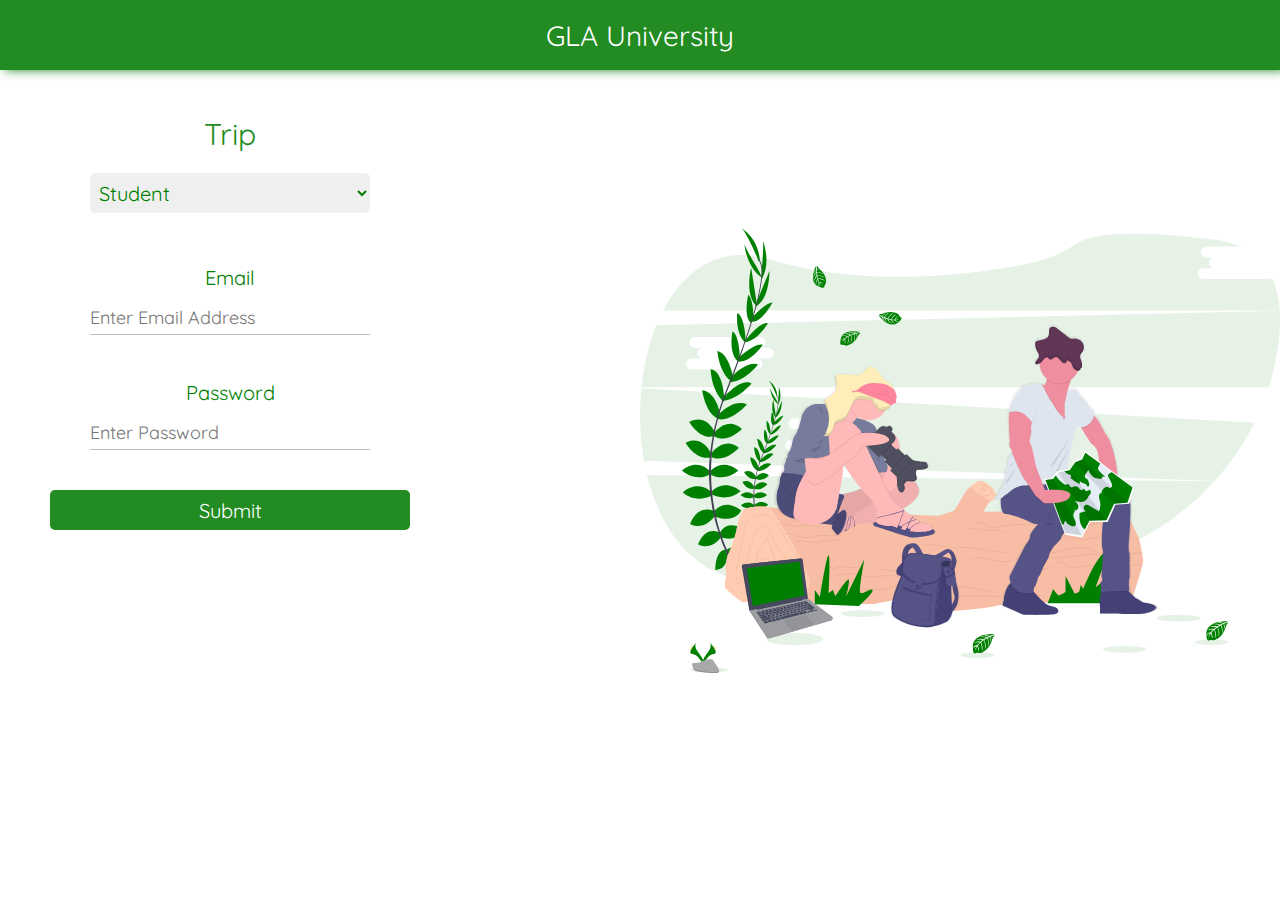
<file: index.html>
<!DOCTYPE html>
<html lang="en">
  <head>
    <meta charset="UTF-8" />
    <meta http-equiv="X-UA-Compatible" content="IE=edge" />
    <meta name="viewport" content="width=device-width, initial-scale=1.0" />
    <title>GLA Industry Visit</title>
    <link rel="stylesheet" href="./StyleSheet/index.css" />
    <link rel="stylesheet" href="https://cdnjs.cloudflare.com/ajax/libs/font-awesome/4.7.0/css/font-awesome.css">
  </head>
  <body>
    <header>
      <p>GLA University</p>
    </header>
    <main>
      <form autocomplete="off" action="./Pages/RegistrationPage.html">
        <legend>Trip</legend>
        <select id="select" onchange="myselection()">
          <option value="Student">Student</option>
          <option  value="Teacher">Teacher</option>
        </select>
        <div class="hiddenDivTeacher" id="hiddenDivTeacher" style="display:none;">
          <label for="username">Username</label>
          <input
            type="text"
            class="username"
            id="username"
            placeholder="John Doe"
            required
          />
          <br />
          <div class="passwordContainer">
            <label for="password1">Password</label>
            <input
              type="password"
              class="password"
              id="password1"
              placeholder="Enter Password"
              required
            />
           
          </div>

          <input type="submit" />
        </div>
      </form>
        <form action="" id="secondForm">
          <div class="showStudent" id="showStudent">
            <label for="usernameStudent">Email</label>
            <input
              type="text"
              class="username"
              id="usernameStudent"
              placeholder="Enter Email Address"
              required
            />
            <br />
            <label for="password2">Password</label>
            <input
              type="password"
              class="password"
              id="password2"
              placeholder="Enter Password"
              required
            />
            <input type="submit" />
          </div>
       
        </form>
         
    </main>
    <script src="./JavaScript/my.js"></script>
  </body>
</html>
</file>
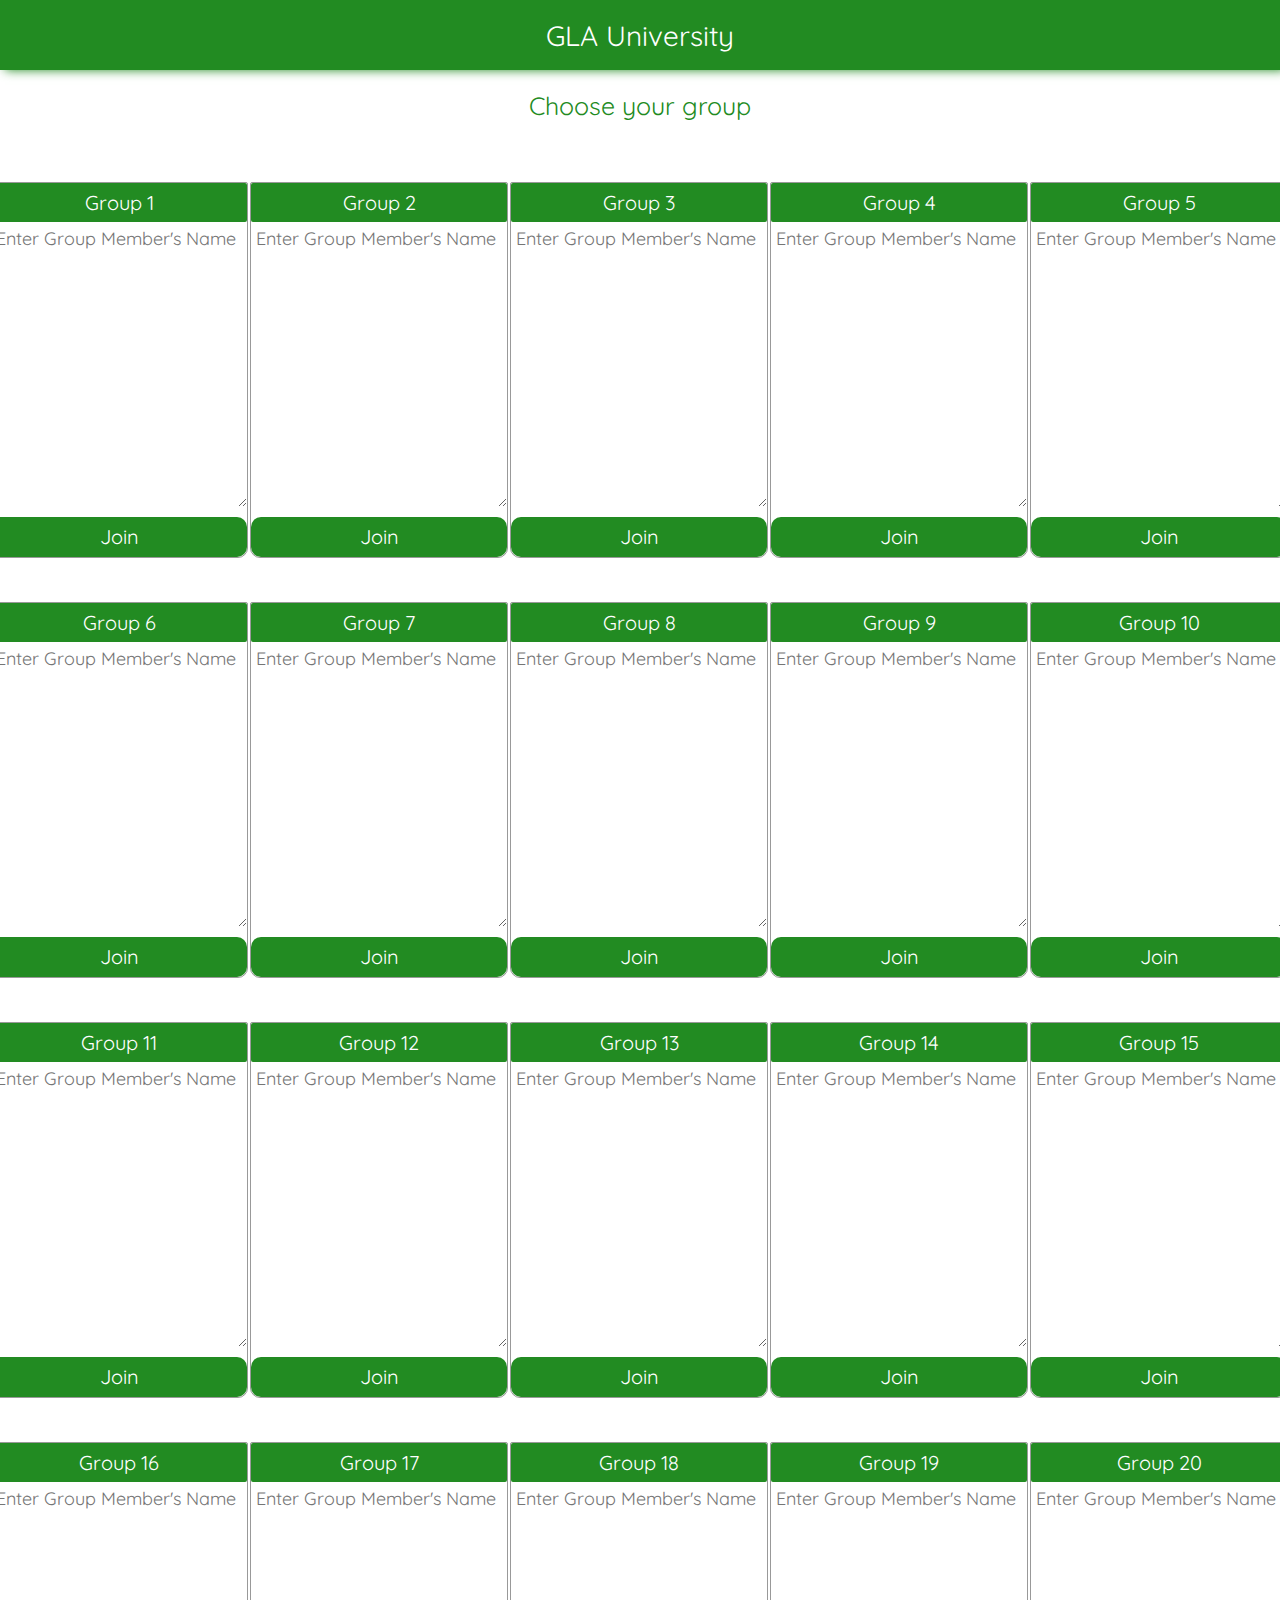
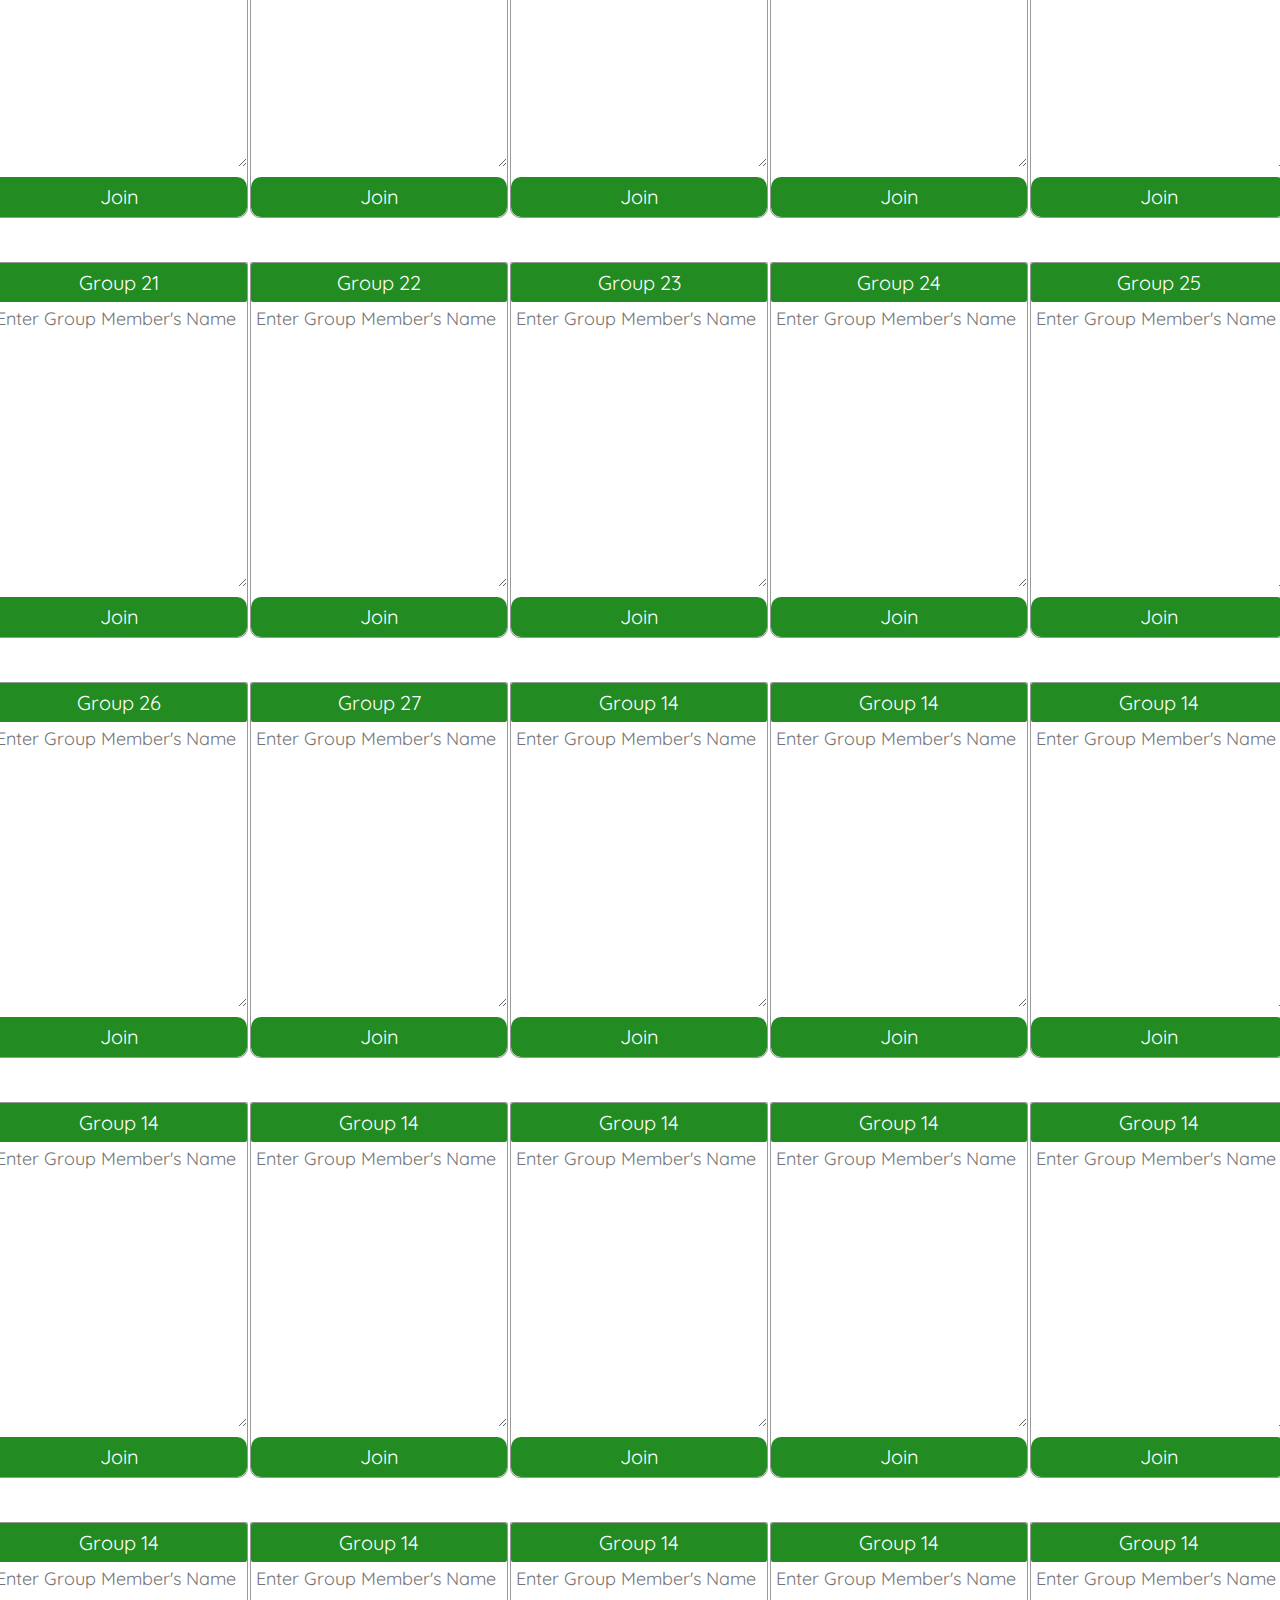
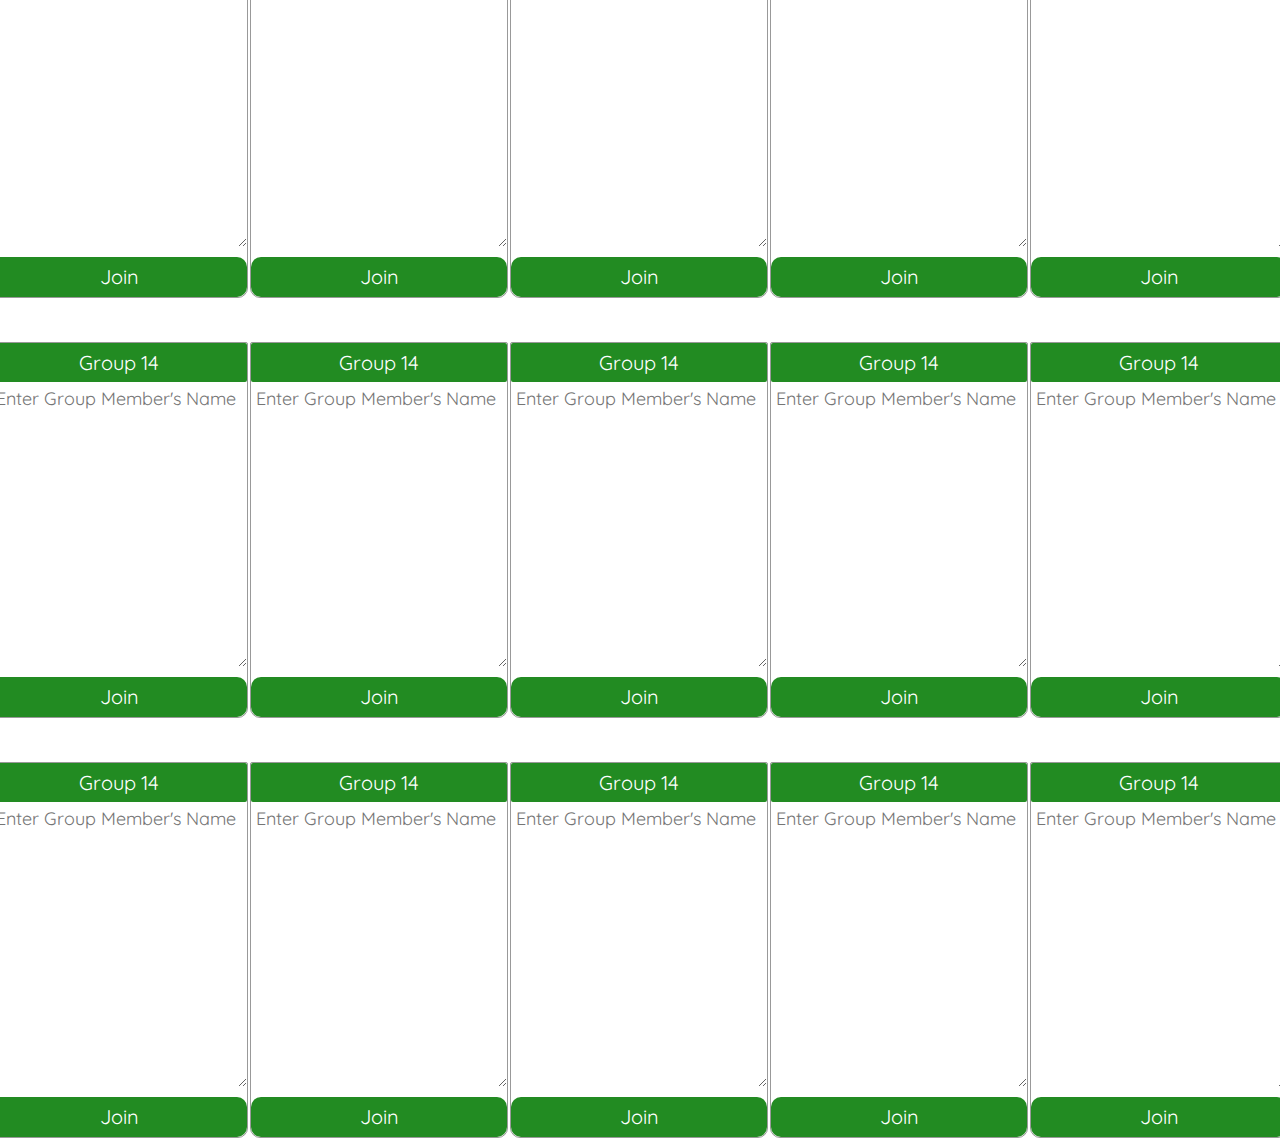
<file: Pages/GroupData.html>
<!DOCTYPE html>
<html lang="en">
<head>
    <meta charset="UTF-8">
    <meta http-equiv="X-UA-Compatible" content="IE=edge">
    <meta name="viewport" content="width=device-width, initial-scale=1.0">
    <title>Group Form</title>
    <link rel="stylesheet" href="../StyleSheet/group.css">
</head>
<body>
    <div class="container">
        <header>
            <p>GLA University</p>
        </header>
        <div class="titleContainer">
            <p>Choose your group</p>
        </div>
        <main>
            <div class="card">
                <div class="groupName">
                    <p>Group 1</p>
                </div>
                <div class="nameContainer">
                    <form action="">
                        <textarea name="studentName1"  cols="21" rows="11" id="studentName1" placeholder="Enter Group Member's Name"></textarea>
                        <label for="studentName1">Join</label>
                    </form>
                </div>
            </div>
            <div class="card">
                <div class="groupName">
                    <p>Group 2</p>
                </div>
                <div class="nameContainer">
                    <form action="">
                        <textarea name="studentName2"  cols="21" rows="11" id="studentName2" placeholder="Enter Group Member's Name"></textarea>
                        <label for="studentName2">Join</label>
                    </form>
                </div>
            </div>
            <div class="card">
                <div class="groupName">
                    <p>Group 3</p>
                </div>
                <div class="nameContainer">
                    <form action="">
                        <textarea name="studentName3"  cols="21" rows="11" id="studentName3" placeholder="Enter Group Member's Name"></textarea>
                        <label for="studentName3">Join</label>
                    </form>
                </div>
            </div>
            <div class="card">
                <div class="groupName">
                    <p>Group 4</p>
                </div>
                <div class="nameContainer">
                    <form action="">
                        <textarea name="studentName4"  cols="21" rows="11" id="studentName4" placeholder="Enter Group Member's Name"></textarea>
                        <label for="studentName4">Join</label>
                    </form>
                </div>
            </div>
            <div class="card">
                <div class="groupName">
                    <p>Group 5</p>
                </div>
                <div class="nameContainer">
                    <form action="">
                        <textarea name="studentName5"  cols="21" rows="11" id="studentName5" placeholder="Enter Group Member's Name"></textarea>
                        <label for="studentName5">Join</label>
                    </form>
                </div>
            </div>
        </main>
        <main>
            <div class="card">
                <div class="groupName">
                    <p>Group 6</p>
                </div>
                <div class="nameContainer">
                    <form action="">
                        <textarea name="studentName6"  cols="21" rows="11" id="studentName6" placeholder="Enter Group Member's Name"></textarea>
                        <label for="studentName6">Join</label>
                    </form>
                </div>
            </div>
            <div class="card">
                <div class="groupName">
                    <p>Group 7</p>
                </div>
                <div class="nameContainer">
                    <form action="">
                        <textarea name="studentName7"  cols="21" rows="11" id="studentName7" placeholder="Enter Group Member's Name"></textarea>
                        <label for="studentName7">Join</label>
                    </form>
                </div>
            </div>
            <div class="card">
                <div class="groupName">
                    <p>Group 8</p>
                </div>
                <div class="nameContainer">
                    <form action="">
                        <textarea name="studentName8"  cols="21" rows="11" id="studentName8" placeholder="Enter Group Member's Name"></textarea>
                        <label for="studentName8">Join</label>
                    </form>
                </div>
            </div>
            <div class="card">
                <div class="groupName">
                    <p>Group 9</p>
                </div>
                <div class="nameContainer">
                    <form action="">
                        <textarea name="studentName9"  cols="21" rows="11" id="studentName9" placeholder="Enter Group Member's Name"></textarea>
                        <label for="studentName9">Join</label>
                    </form>
                </div>
            </div>
            <div class="card">
                <div class="groupName">
                    <p>Group 10</p>
                </div>
                <div class="nameContainer">
                    <form action="">
                        <textarea name="studentName10"  cols="21" rows="11" id="studentName10" placeholder="Enter Group Member's Name"></textarea>
                        <label for="studentName10">Join</label>
                    </form>
                </div>
            </div>
        </main>
        <main>
            <div class="card">
                <div class="groupName">
                    <p>Group 11</p>
                </div>
                <div class="nameContainer">
                    <form action="">
                        <textarea name="studentName11"  cols="21" rows="11" id="studentName11" placeholder="Enter Group Member's Name"></textarea>
                        <label for="studentName11">Join</label>
                    </form>
                </div>
            </div>
            <div class="card">
                <div class="groupName">
                    <p>Group 12</p>
                </div>
                <div class="nameContainer">
                    <form action="">
                        <textarea name="studentName12"  cols="21" rows="11" id="studentName12" placeholder="Enter Group Member's Name"></textarea>
                        <label for="studentName12">Join</label>
                    </form>
                </div>
            </div>
            <div class="card">
                <div class="groupName">
                    <p>Group 13</p>
                </div>
                <div class="nameContainer">
                    <form action="">
                        <textarea name="studentName13"  cols="21" rows="11" id="studentName13" placeholder="Enter Group Member's Name"></textarea>
                        <label for="studentName13">Join</label>
                    </form>
                </div>
            </div>
            <div class="card">
                <div class="groupName">
                    <p>Group 14</p>
                </div>
                <div class="nameContainer">
                    <form action="">
                        <textarea name="studentName14"  cols="21" rows="11" id="studentName14" placeholder="Enter Group Member's Name"></textarea>
                        <label for="studentName14">Join</label>
                    </form>
                </div>
            </div>
            <div class="card">
                <div class="groupName">
                    <p>Group 15</p>
                </div>
                <div class="nameContainer">
                    <form action="">
                        <textarea name="studentName15"  cols="21" rows="11" id="studentName15" placeholder="Enter Group Member's Name"></textarea>
                        <label for="studentName15">Join</label>
                    </form>
                </div>
            </div>
        </main>
        <main>
            <div class="card">
                <div class="groupName">
                    <p>Group 16</p>
                </div>
                <div class="nameContainer">
                    <form action="">
                        <textarea name="studentName16"  cols="21" rows="11" id="studentName16" placeholder="Enter Group Member's Name"></textarea>
                        <label for="studentName16">Join</label>
                    </form>
                </div>
            </div>
            <div class="card">
                <div class="groupName">
                    <p>Group 17</p>
                </div>
                <div class="nameContainer">
                    <form action="">
                        <textarea name="studentName17"  cols="21" rows="11" id="studentName17" placeholder="Enter Group Member's Name"></textarea>
                        <label for="studentName17">Join</label>
                    </form>
                </div>
            </div>
            <div class="card">
                <div class="groupName">
                    <p>Group 18</p>
                </div>
                <div class="nameContainer">
                    <form action="">
                        <textarea name="studentName18"  cols="21" rows="11" id="studentName18" placeholder="Enter Group Member's Name"></textarea>
                        <label for="studentName18">Join</label>
                    </form>
                </div>
            </div>
            <div class="card">
                <div class="groupName">
                    <p>Group 19</p>
                </div>
                <div class="nameContainer">
                    <form action="">
                        <textarea name="studentName19"  cols="21" rows="11" id="studentName19" placeholder="Enter Group Member's Name"></textarea>
                        <label for="studentName19">Join</label>
                    </form>
                </div>
            </div>
            <div class="card">
                <div class="groupName">
                    <p>Group 20</p>
                </div>
                <div class="nameContainer">
                    <form action="">
                        <textarea name="studentName20"  cols="21" rows="11" id="studentName20" placeholder="Enter Group Member's Name"></textarea>
                        <label for="studentName20">Join</label>
                    </form>
                </div>
            </div>
        </main>
        <main>
            <div class="card">
                <div class="groupName">
                    <p>Group 21</p>
                </div>
                <div class="nameContainer">
                    <form action="">
                        <textarea name="studentName21"  cols="21" rows="11" id="studentName21" placeholder="Enter Group Member's Name"></textarea>
                        <label for="studentName21">Join</label>
                    </form>
                </div>
            </div>
            <div class="card">
                <div class="groupName">
                    <p>Group 22</p>
                </div>
                <div class="nameContainer">
                    <form action="">
                        <textarea name="studentName22"  cols="21" rows="11" id="studentName22" placeholder="Enter Group Member's Name"></textarea>
                        <label for="studentName22">Join</label>
                    </form>
                </div>
            </div>
            <div class="card">
                <div class="groupName">
                    <p>Group 23</p>
                </div>
                <div class="nameContainer">
                    <form action="">
                        <textarea name="studentName23"  cols="21" rows="11" id="studentName23" placeholder="Enter Group Member's Name"></textarea>
                        <label for="studentName23">Join</label>
                    </form>
                </div>
            </div>
            <div class="card">
                <div class="groupName">
                    <p>Group 24</p>
                </div>
                <div class="nameContainer">
                    <form action="">
                        <textarea name="studentName24"  cols="21" rows="11" id="studentName24" placeholder="Enter Group Member's Name"></textarea>
                        <label for="studentName24">Join</label>
                    </form>
                </div>
            </div>
            <div class="card">
                <div class="groupName">
                    <p>Group 25</p>
                </div>
                <div class="nameContainer">
                    <form action="">
                        <textarea name="studentName25"  cols="21" rows="11" id="studentName25" placeholder="Enter Group Member's Name"></textarea>
                        <label for="studentName25">Join</label>
                    </form>
                </div>
            </div>
        </main>
        <main>
            <div class="card">
                <div class="groupName">
                    <p>Group 26</p>
                </div>
                <div class="nameContainer">
                    <form action="">
                        <textarea name="studentName26"  cols="21" rows="11" id="studentName26" placeholder="Enter Group Member's Name"></textarea>
                        <label for="studentName26">Join</label>
                    </form>
                </div>
            </div>
            <div class="card">
                <div class="groupName">
                    <p>Group 27</p>
                </div>
                <div class="nameContainer">
                    <form action="">
                        <textarea name="studentName27"  cols="21" rows="11" id="studentName27" placeholder="Enter Group Member's Name"></textarea>
                        <label for="studentName27">Join</label>
                    </form>
                </div>
            </div>
            <div class="card">
                <div class="groupName">
                    <p>Group 14</p>
                </div>
                <div class="nameContainer">
                    <form action="">
                        <textarea name="studentName14"  cols="21" rows="11" id="studentName14" placeholder="Enter Group Member's Name"></textarea>
                        <label for="studentName14">Join</label>
                    </form>
                </div>
            </div>
            <div class="card">
                <div class="groupName">
                    <p>Group 14</p>
                </div>
                <div class="nameContainer">
                    <form action="">
                        <textarea name="studentName14"  cols="21" rows="11" id="studentName14" placeholder="Enter Group Member's Name"></textarea>
                        <label for="studentName14">Join</label>
                    </form>
                </div>
            </div>
            <div class="card">
                <div class="groupName">
                    <p>Group 14</p>
                </div>
                <div class="nameContainer">
                    <form action="">
                        <textarea name="studentName14"  cols="21" rows="11" id="studentName14" placeholder="Enter Group Member's Name"></textarea>
                        <label for="studentName14">Join</label>
                    </form>
                </div>
            </div>
        </main>
        <main>
            <div class="card">
                <div class="groupName">
                    <p>Group 14</p>
                </div>
                <div class="nameContainer">
                    <form action="">
                        <textarea name="studentName14"  cols="21" rows="11" id="studentName14" placeholder="Enter Group Member's Name"></textarea>
                        <label for="studentName14">Join</label>
                    </form>
                </div>
            </div>
            <div class="card">
                <div class="groupName">
                    <p>Group 14</p>
                </div>
                <div class="nameContainer">
                    <form action="">
                        <textarea name="studentName14"  cols="21" rows="11" id="studentName14" placeholder="Enter Group Member's Name"></textarea>
                        <label for="studentName14">Join</label>
                    </form>
                </div>
            </div>
            <div class="card">
                <div class="groupName">
                    <p>Group 14</p>
                </div>
                <div class="nameContainer">
                    <form action="">
                        <textarea name="studentName14"  cols="21" rows="11" id="studentName14" placeholder="Enter Group Member's Name"></textarea>
                        <label for="studentName14">Join</label>
                    </form>
                </div>
            </div>
            <div class="card">
                <div class="groupName">
                    <p>Group 14</p>
                </div>
                <div class="nameContainer">
                    <form action="">
                        <textarea name="studentName14"  cols="21" rows="11" id="studentName14" placeholder="Enter Group Member's Name"></textarea>
                        <label for="studentName14">Join</label>
                    </form>
                </div>
            </div>
            <div class="card">
                <div class="groupName">
                    <p>Group 14</p>
                </div>
                <div class="nameContainer">
                    <form action="">
                        <textarea name="studentName14"  cols="21" rows="11" id="studentName14" placeholder="Enter Group Member's Name"></textarea>
                        <label for="studentName14">Join</label>
                    </form>
                </div>
            </div>
        </main>
        <main>
            <div class="card">
                <div class="groupName">
                    <p>Group 14</p>
                </div>
                <div class="nameContainer">
                    <form action="">
                        <textarea name="studentName14"  cols="21" rows="11" id="studentName14" placeholder="Enter Group Member's Name"></textarea>
                        <label for="studentName14">Join</label>
                    </form>
                </div>
            </div>
            <div class="card">
                <div class="groupName">
                    <p>Group 14</p>
                </div>
                <div class="nameContainer">
                    <form action="">
                        <textarea name="studentName14"  cols="21" rows="11" id="studentName14" placeholder="Enter Group Member's Name"></textarea>
                        <label for="studentName14">Join</label>
                    </form>
                </div>
            </div>
            <div class="card">
                <div class="groupName">
                    <p>Group 14</p>
                </div>
                <div class="nameContainer">
                    <form action="">
                        <textarea name="studentName14"  cols="21" rows="11" id="studentName14" placeholder="Enter Group Member's Name"></textarea>
                        <label for="studentName14">Join</label>
                    </form>
                </div>
            </div>
            <div class="card">
                <div class="groupName">
                    <p>Group 14</p>
                </div>
                <div class="nameContainer">
                    <form action="">
                        <textarea name="studentName14"  cols="21" rows="11" id="studentName14" placeholder="Enter Group Member's Name"></textarea>
                        <label for="studentName14">Join</label>
                    </form>
                </div>
            </div>
            <div class="card">
                <div class="groupName">
                    <p>Group 14</p>
                </div>
                <div class="nameContainer">
                    <form action="">
                        <textarea name="studentName14"  cols="21" rows="11" id="studentName14" placeholder="Enter Group Member's Name"></textarea>
                        <label for="studentName14">Join</label>
                    </form>
                </div>
            </div>
        </main>
        <main>
            <div class="card">
                <div class="groupName">
                    <p>Group 14</p>
                </div>
                <div class="nameContainer">
                    <form action="">
                        <textarea name="studentName14"  cols="21" rows="11" id="studentName14" placeholder="Enter Group Member's Name"></textarea>
                        <label for="studentName14">Join</label>
                    </form>
                </div>
            </div>
            <div class="card">
                <div class="groupName">
                    <p>Group 14</p>
                </div>
                <div class="nameContainer">
                    <form action="">
                        <textarea name="studentName14"  cols="21" rows="11" id="studentName14" placeholder="Enter Group Member's Name"></textarea>
                        <label for="studentName14">Join</label>
                    </form>
                </div>
            </div>
            <div class="card">
                <div class="groupName">
                    <p>Group 14</p>
                </div>
                <div class="nameContainer">
                    <form action="">
                        <textarea name="studentName14"  cols="21" rows="11" id="studentName14" placeholder="Enter Group Member's Name"></textarea>
                        <label for="studentName14">Join</label>
                    </form>
                </div>
            </div>
            <div class="card">
                <div class="groupName">
                    <p>Group 14</p>
                </div>
                <div class="nameContainer">
                    <form action="">
                        <textarea name="studentName14"  cols="21" rows="11" id="studentName14" placeholder="Enter Group Member's Name"></textarea>
                        <label for="studentName14">Join</label>
                    </form>
                </div>
            </div>
            <div class="card">
                <div class="groupName">
                    <p>Group 14</p>
                </div>
                <div class="nameContainer">
                    <form action="">
                        <textarea name="studentName14"  cols="21" rows="11" id="studentName14" placeholder="Enter Group Member's Name"></textarea>
                        <label for="studentName14">Join</label>
                    </form>
                </div>
            </div>
        </main>
        <main>
            <div class="card">
                <div class="groupName">
                    <p>Group 14</p>
                </div>
                <div class="nameContainer">
                    <form action="">
                        <textarea name="studentName14"  cols="21" rows="11" id="studentName14" placeholder="Enter Group Member's Name"></textarea>
                        <label for="studentName14">Join</label>
                    </form>
                </div>
            </div>
            <div class="card">
                <div class="groupName">
                    <p>Group 14</p>
                </div>
                <div class="nameContainer">
                    <form action="">
                        <textarea name="studentName14"  cols="21" rows="11" id="studentName14" placeholder="Enter Group Member's Name"></textarea>
                        <label for="studentName14">Join</label>
                    </form>
                </div>
            </div>
            <div class="card">
                <div class="groupName">
                    <p>Group 14</p>
                </div>
                <div class="nameContainer">
                    <form action="">
                        <textarea name="studentName14"  cols="21" rows="11" id="studentName14" placeholder="Enter Group Member's Name"></textarea>
                        <label for="studentName14">Join</label>
                    </form>
                </div>
            </div>
            <div class="card">
                <div class="groupName">
                    <p>Group 14</p>
                </div>
                <div class="nameContainer">
                    <form action="">
                        <textarea name="studentName14"  cols="21" rows="11" id="studentName14" placeholder="Enter Group Member's Name"></textarea>
                        <label for="studentName14">Join</label>
                    </form>
                </div>
            </div>
            <div class="card">
                <div class="groupName">
                    <p>Group 14</p>
                </div>
                <div class="nameContainer">
                    <form action="">
                        <textarea name="studentName14"  cols="21" rows="11" id="studentName14" placeholder="Enter Group Member's Name"></textarea>
                        <label for="studentName14">Join</label>
                    </form>
                </div>
            </div>
        </main>
        
    </div>
    
</body>
</html>
</file>
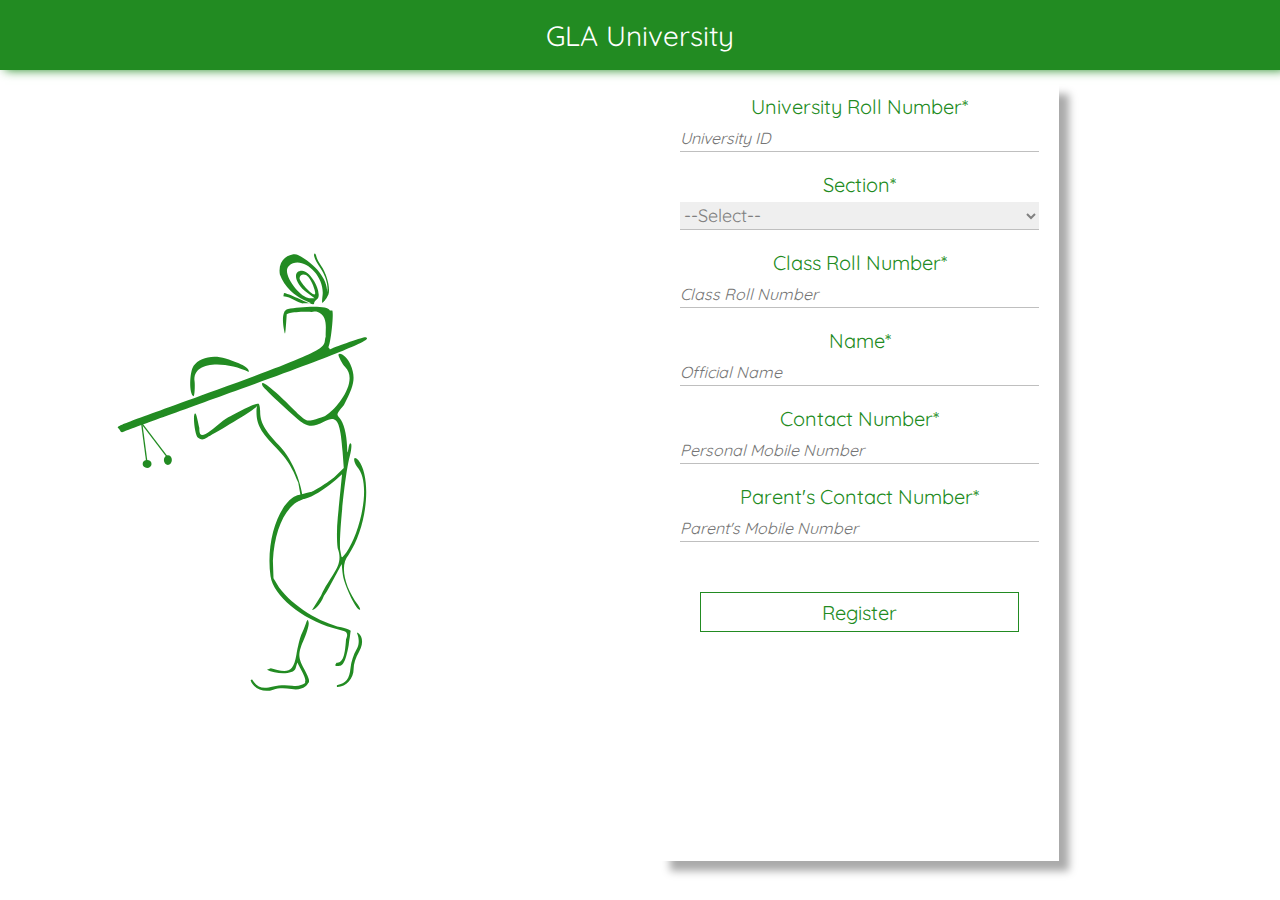
<file: Pages/IndividualData.html>
<!DOCTYPE html>
<html lang="en">
  <head>
    <meta charset="UTF-8" />
    <meta http-equiv="X-UA-Compatible" content="IE=edge" />
    <meta name="viewport" content="width=device-width, initial-scale=1.0" />
    <title>Individual Form</title>
    <link rel="stylesheet" href="../StyleSheet/individual.css" />
  </head>
  <body>
    <div class="container">
      <header>
        <p>GLA University</p>
      </header>
      <main>
        <div class="formContainer">
          <form action="" autocomplete="off">
            <div class="formItemContainer">
              <label for="uRollNumber">University Roll Number*</label>
              <input type="text" id="uRollNumber" placeholder="University ID" required pattern="[0-9]{9}"/>
            </div>
            <div class="formItemContainer">
              <label for="sectionSelection">Section*</label>
              <select name="" id="sectionSelection" required>
                <option value="null" disabled selected>--Select--</option>
                <option value="A">A</option>
                <option value="B">B</option>
                <option value="C">C</option>
                <option value="D">D</option>
                <option value="E">E</option>
                <option value="F">F</option>
                <option value="G">G</option>
                <option value="H">H</option>
                <option value="I">I</option>
                <option value="J">J</option>
                <option value="K">K</option>
                <option value="L">L</option>
                <option value="M">M</option>
                <option value="N">N</option>
                <option value="O">O</option>
                <option value="P">P</option>
                <option value="Q">Q</option>
                <option value="R">R</option>
                <option value="S">S</option>
                <option value="T">T</option>
                <option value="U">U</option>
              </select>
            </div>

            <div class="formItemContainer">
              <label for="cRollNumber">Class Roll Number*</label>
              <input type="number" id="cRollNumber" placeholder="Class Roll Number" required pattern="[0-9]{1,2}"/>
            </div>
            <div class="formItemContainer">
              <label for="fullName">Name*</label>
              <input type="text" id="fullName" placeholder="Official Name" pattern="[a-zA-Z]{1,20}" required/>
            </div>
            <div class="formItemContainer">
              <label for="contactNumber">Contact Number*</label>
              <input type="text" id="contactNumber" placeholder="Personal Mobile Number" pattern="[0-9]{10}" required/>
            </div>
            
            <div class="formItemContainer">
              <label for="parentContactNumber">Parent's Contact Number*</label>
              <input type="text" placeholder="Parent's Mobile Number" id="parentContactNumber" pattrn="[0-9]{10}" required/>
            </div>
            <div class="formItemContainer">
                <button class="register">Register</button>
            </div>
            
          </form>
        </div>
      </main>
    </div>
  </body>
</html>
</file>
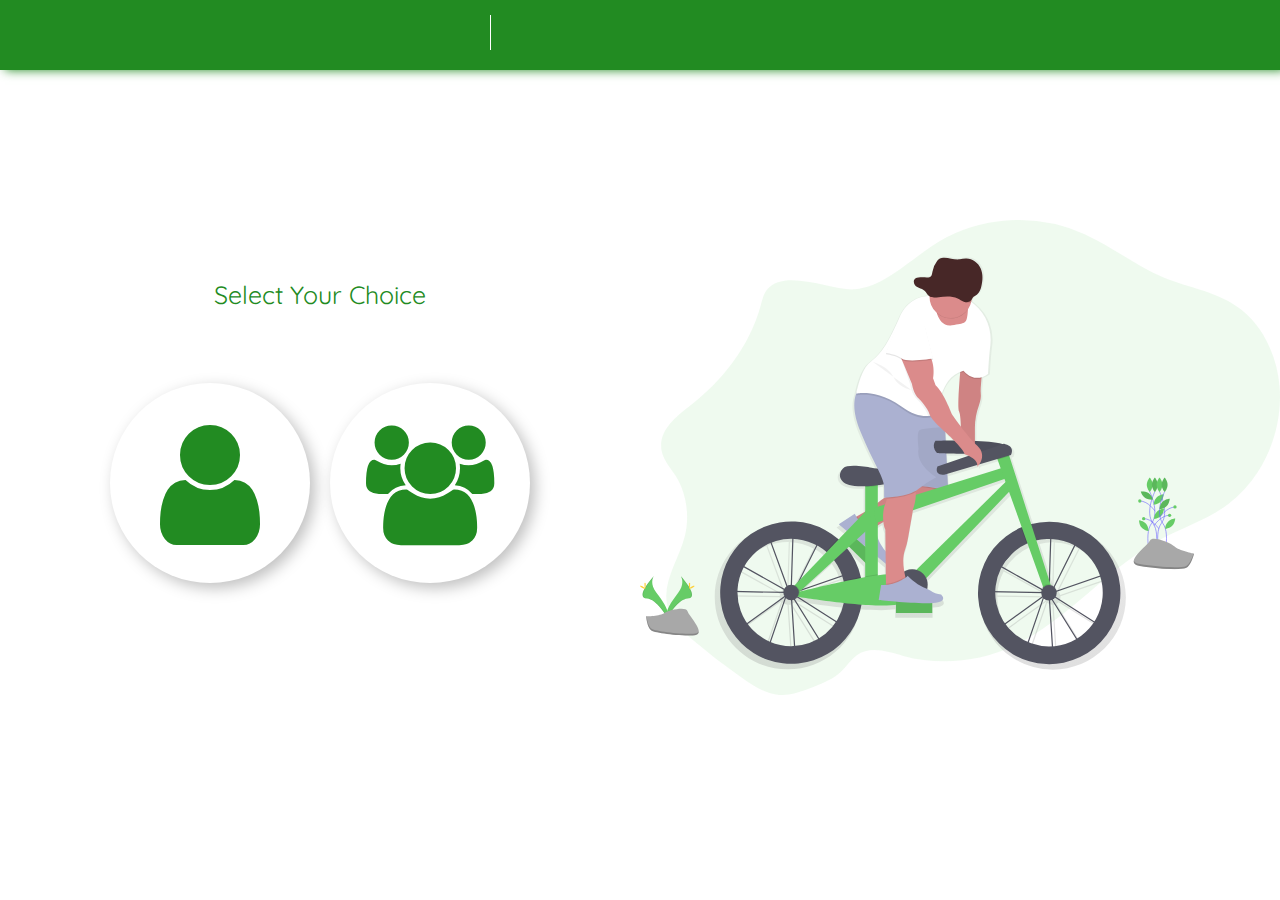
<file: Pages/RegistrationPage.html>
<!DOCTYPE html>
<html lang="en">
<head>
    <meta charset="UTF-8">
    <meta http-equiv="X-UA-Compatible" content="IE=edge">
    <meta name="viewport" content="width=device-width, initial-scale=1.0">
    <title>Registration</title>
    <link rel="stylesheet" href="../StyleSheet/registrationPage.css">
    <link rel="stylesheet" href="https://cdnjs.cloudflare.com/ajax/libs/font-awesome/4.7.0/css/font-awesome.css">
</head>
<body>
    <header>
        <div class="logoContainer">
        <p>Welcome to GLA Trip. . .</p>
    </div>
    </header>
    <main>
        <section class="choice">
            <p>Select Your Choice</p>
            <div class="choiceContainer">
                <div class="individual">
                 <a href="./IndividualData.html"><i class="fa fa-user"></i>
                 </a>   </div>
                <div class="group">
                    <a href="./GroupData.html"><i class="fa fa-users"></i>
                </div>
            </div>
            
        </section>
    </main>
</body>
</html>
</file>
<file: StyleSheet/index.css>
@import url("https://fonts.googleapis.com/css2?family=Quicksand:wght@400;500&display=swap");
* {
  padding: 0px;
  margin: 0px;
  box-sizing: border-box;
  font-family: "Quicksand", sans-serif;
}
body {
  width: 100%;
  height: 100vh;
  background: url(../Images/indexBackTrip.svg);
  background-position: right;
  background-size: 50%;
  background-repeat: no-repeat;
}

header {
  background-color: forestgreen;
  display: flex;
  justify-content: center;
  align-items: center;
  width: 100%;
  height: 70px;
  box-shadow: 5px 0px 10px forestgreen;
  /* border: 1px solid black; */
}
header p {
  font-size: 28px;
  color: white;
}
main {
  padding-left: 30px;
  display: flex;
  justify-content: flex-start;
  align-items: center;
  margin-top: 20px;
  width: 100%;
  height: 550px;
  /* border: 1px solid bl
  ack; */
}
main form {
  text-align: center;
  width: 400px;
  height: 500px;
  /* border: 1px solid black; */
}
form legend {
  font-size: 30px;
  color: forestgreen;
}
select {
  cursor: pointer;
  border-radius: 5px;
  padding: 5px;
  color: green;
  outline: none;
  margin-top: 20px;
  display: inline-block;
  font-size: 20px;
  width: 70%;
  height: 40px;
  border: none;
  outline: 0px;
  /* border: 1px solid forestgreen; */
}
select option
{
  background-color: white;
  color:forestgreen;
  outline: 0px;
  border-radius: 0px;
}

select
{
border: none;
outline: none;
}

label {
  cursor: pointer;
  /* margin-top: 10px; */
  margin-top: 45px;
  display: block;
  font-size: 20px;
  color: green;
  margin-bottom: 10px;
}
input[type="password"],
input[type="text"] {
  padding: 5px;
  padding-left: 0px;
  outline: none;
  font-size: 18px;
  /* border-radius: 5px; */
  width: 70%;
  height: 35px;
  border: none;
  border-bottom: 1px solid #bfbfbf;
  box-shadow: none;
  transition: transform .4s;
  transition: padding .4s;
}
input[type="password"]:hover,input[type=text]:hover
{
  padding-left: 10px;
border-radius: 5px;
  border: 2px solid forestgreen;
  /* box-shadow: 0px 0px 10px forestgreen; */
}
input[type="password"]:focus,input[type=text]:focus
{
transform: scale(1.1);
  /* border: 2px solid forestgreen; */
  /* box-shadow: 0px 0px 10px forestgreen; */
}


input[type="submit"] {
  cursor: pointer;
  margin: auto;
  margin-top: 40px;
  display: block;
  border: none;
  cursor: pointer;
   width: 90%;
  height: 40px;
  background-color: forestgreen;
  color: white;
  font-size: 20px;
  border-radius: 5px;
  transition: transform .4s;
}
input[type="submit"]:hover
{
  transform: scale(1.1);
}
.hiddenDivTeacher
{
  display: none;
}
/* .passwordContainer
{
  width: auto;
  height: auto;
  border: 1px solid black;
} */
::selection
{
  color: white;
  background-color: forestgreen;
}
#secondForm
{
  padding-top: 0px;
  margin-left: -400px;
  margin-top: 10px;
  height: 300px;
}
</file>
<file: StyleSheet/group.css>
@import url("https://fonts.googleapis.com/css2?family=Quicksand:wght@400;500&display=swap");
*{
    padding: 0px;
    margin: 0px;
    box-sizing: border-box;
    font-family: "Quicksand", sans-serif;
}
.container
{
    width: 100%;
    height: 100vh;
    /* border: 1px solid black; */
}
header
{
    display: flex;
    justify-content: center;
    align-items: center;
    width: 100%;
    height: 70px;
    background-color: forestgreen;
    box-shadow: 5px 0px 10px forestgreen;
}
header p
{
    font-size: 28px;
    color: white;
}
main
{
    margin-top: 40px;
    /* border: 1px solid black; */
    width: 100%;
    height: 380px;
    /* background-image: url(../Images/lord-krishna.svg); */
    background-position:100px center;
    background-repeat: no-repeat;
    background-size: 30%;
    display: flex;
    justify-content: center;
    align-items: center;
    /* border: 1px solid black; */
}
.card
{
    border-top-left-radius: 2px;
    border-top-right-radius: 2px;
    margin-right: 2px;
    width: 270px;
    height: 99%;
    border: 1px solid rgba(0, 0, 0, 0.4);
    border-bottom-right-radius: 10px;
    border-bottom-left-radius: 10px;
}
.titleContainer
{
    display: flex;
    justify-content: center;
    align-items: center;
    width: 100%;
    height: 70px;
    /* border: 1px solid rgb(80, 78, 78); */
}
.titleContainer p
{
    font-size: 25px;
    color: forestgreen;
}
.groupName
{
    border-radius: 2px;
    color: white;
    background-color: forestgreen;
    font-size: 20px;
    display: flex;
    justify-content: center;
    align-items: center;
    width: 100%;
    height: 39px;
    /* border: 1px solid black; */
}
textarea
{
    padding: 5px;
    display: block;
    margin: auto;
    font-size: 20px;
    color: forestgreen;
    outline: none;
    border: none;
}
label
{
    border-radius: 10px;
    margin-top: 10px;
    display: block;
    text-align: center;
    width: 100%;
    height: 40px;
    line-height: 40px;
    font-size: 20px;
    cursor: pointer;
    background-color: forestgreen;
    color: white;
}
::placeholder
{
    font-size: 18px;
}
</file>
<file: StyleSheet/individual.css>
@import url("https://fonts.googleapis.com/css2?family=Quicksand:wght@400;500&display=swap");
*{
    padding: 0px;
    margin: 0px;
    box-sizing: border-box;
    font-family: "Quicksand", sans-serif;
}
.container
{
    width: 100%;
    height: 100vh;
    /* border: 1px solid black; */
}
header
{
    display: flex;
    justify-content: center;
    align-items: center;
    width: 100%;
    height: 70px;
    background-color: forestgreen;
    box-shadow: 5px 0px 10px forestgreen;
}
header p
{
    font-size: 28px;
    color: white;
}
main
{
    padding-right: 200px;
    width: 100%;
    height: 89vh;
    background: url(../Images/lord-krishna.svg);
    background-position:100px center;
    background-repeat: no-repeat;
    background-size: 26%;
    display: flex;
    justify-content: right;
    align-items: center;
    /* background-image: linear-gradient(to bottom,50% forestgreen,50%white); */
    /* border: 1px solid black; */
}
.formContainer
{
    width: 420px;
    height: 99%;
    /* border: 1px solid red; */
}
form
{
    margin-top: 5px;
    width: 95%;
    height: 98%;
    box-shadow: 10px 10px 8px #aaaaaa;
    /* border: 1px solid #bfbfbf; */
}

label
{
    margin-top: 10px;
    margin-bottom: 5px;
    color: forestgreen;
    font-size: 20px;
    display: block;
}
select
{
    border: none;
    /* border-radius: 5px; */
    cursor: pointer;
    color: gray;
    outline: none;
    border-bottom: 1px solid #bfbfbf;
    font-size: 18px;
    width: 90%;
    height: 28px;
}
input[type=text],input[type=number]
{
    border: none;
    font-size: 18px;
    color: gray;
    outline: none;
    border-bottom: 1px solid #bfbfbf;
    width: 90%;
    height: 28px;
    /* border-radius: 5px; */
    /* position: relative; */
}
.formItemContainer
{
    margin-top: 10px;
    /* border: 1px solid green; */
    display: flex;
    justify-content: center;
    align-items: center;
    flex-direction: column;
    width: 100%;
    height: auto;
}
input[type=text]::before
{
    transition: width 1s;
    position: absolute;
    content: '';
    left: 21px;
    bottom: 0px;
    width: 10px;
    height: 10px;
    color: red;
    background-color: red;
}
input[type=text]:hover .formItemContainer::before
{
    width: 100px;
}
.register
{
    margin: auto;
    margin-top: 40px;
    display: block;
    border-radius: 0px;
    cursor: pointer;
    width: 80%;
    height: 40px;
    border: none;
    color: forestgreen;
    font-size: 20px;
    background-color: white;
    border: 1px solid forestgreen;
    transition: width .3s;
}
.register:hover
{
    width: 95%;
    color: white;
    background-color: forestgreen;
}
::placeholder
{
    font-size: 16px;
    font-style: italic;
}
    @media screen and (max-width:800px) {
        .formContainer
        {

            border: 1px solid red;
            width: 100%;
        }
        .container
        {
            
            width: 100%;
            border: 1px solid blue;
        }
        main
        {
            width: 100%;
            border: 10px solid green;
        }
    }
</file>
<file: StyleSheet/registrationPage.css>
@import url("https://fonts.googleapis.com/css2?family=Quicksand:wght@400;500&display=swap");
*{
    padding:0px;
    margin: 0px;
    box-sizing: border-box;
    font-family: "Quicksand", sans-serif;
}
header
{
    margin-bottom: 5px;
    width: 100%;
    height: 70px;
    background-color: forestgreen;
    display: flex;
    justify-content: center;
    align-items: center;
    box-shadow: 5px 0px 10px forestgreen;
}
.logoContainer
{
    /* overflow: hidden; */
    width: 300px;
    height: 40px;
    /* border: 1px solid red; */
}
header p
{
    /* background-color: green; */
    border-right: 1px solid white;
    white-space: nowrap;
    width: 0ch;
    /* font-weight: bolder; */
    font-size: 28px;
    color: white;
    animation-name: typing;
    animation-duration: 5s;
    animation-timing-function: steps(20);
    animation-iteration-count: infinite;
    overflow: hidden;
}
@keyframes typing {
    100%
    {
        width: 20ch;
    }
}

main
{
    padding-left: 20px;
    display: flex;
    justify-content: flex-start;
    align-items: center;
    background-image: url(../Images/registrationBack.svg);
    background-position: right;
    background-repeat: no-repeat;
    background-size: 50%;
    width: 100%;
    height: 85vh;
    /* border: 1px solid red; */

}
::selection
{
    color: white;
    background-color: forestgreen;
}
section.choice
{
    display: flex;
    justify-content: center;
    align-items:center;
    flex-direction: column;
    /* border: 1px solid rgba(0,0,0,0.5); */
    width: 600px;
    height: 80%;
}
section p
{
    font-size: 25px;
    color: forestgreen;
    text-align: center;
    margin-bottom: 20px;
}
.choiceContainer
{
    display: flex;
    justify-content: center;
    align-items: center;
    width: 100%;
    height: 50%;
    /* border: 1px solid red; */
}
.individual
{
    display: flex;
    border-radius: 50%;
    justify-content: center;
    align-items: center;
    width: 200px;
    height: 200px;
    /* border: 1px solid green; */
    margin-right: 20px;
    box-shadow: 5px 5px 15px #bfbfbf;
}
.group
{
    display: flex;
    justify-content: center;
    align-items: center;
    width: 200px;
    height: 200px;
    border-radius: 50%;
    /* border: 1px solid forestgreen; */
    box-shadow: 5px 5px 15px #bfbfbf;
}
.individual a
{
    text-align: center;
    border-radius: 50%;
    display: inline-block;
    width: 200px;
    height: 200px;
    line-height: 200px;
    /* background-color: green; */
    text-decoration: none;
    font-size: 140px;
    color: forestgreen;
}
.individual a:hover
{
    color: white;
    background-color: forestgreen;
}
.group a
{
    display: inline-block;
    text-align: center;
    border-radius: 50%;
    width: 200px;
    height: 200px;
    line-height: 200px;
    text-decoration: none;
    font-size: 120px;
    color: forestgreen;
}
.group a:hover
{
    background-color: forestgreen;
    color: white;
}
.nameContainer
{
    display: flex;
    justify-content: space-between;
    align-items: center;
    width: 400px;
    height: 50px;
    border: 1px solid black;
}
.userChoice
{
    text-decoration: none;
}
</file>
